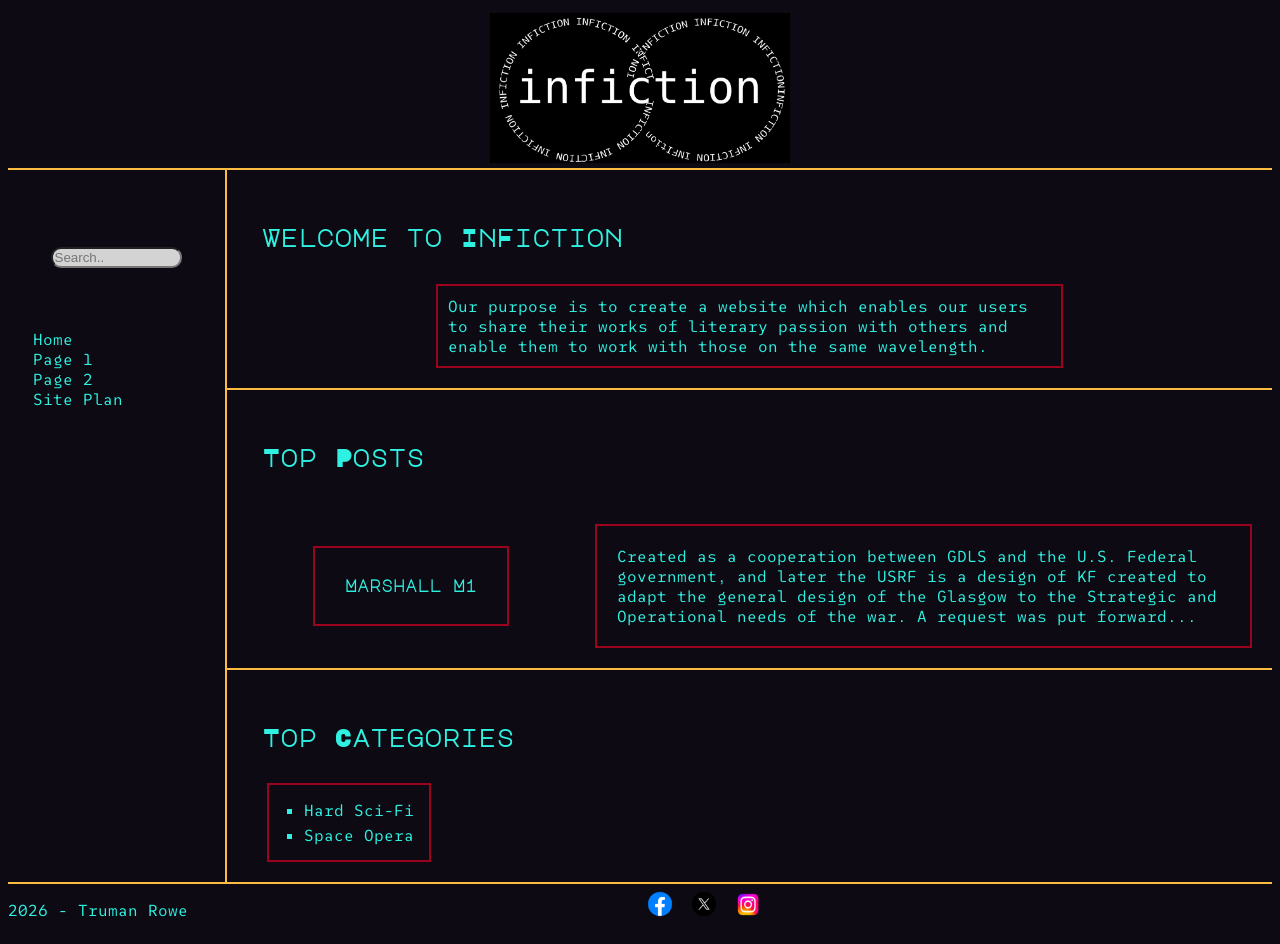
<file: index.html>
<!DOCTYPE html>
<html lang="en">
<head>
    <meta charset="UTF-8">
    <meta name="viewport" content="width=device-width, initial-scale=1.0">
    <title>InFiction</title>
    <link rel="stylesheet" href="styles/styles.css">
    <meta name="viewport" content="width=device-width, initial-scale=1.0">
    <style>
        #intro {
            border-bottom: 2px solid #ffbc42;
            grid-column: 2;
        }

        #top-cat {
            grid-column: 2;
        }

        #intro p {
            border: 2px solid #9a031e;
            max-width: 60%;
            margin: auto;
            padding: 10px;
        }

        #top-post p {
            grid-column: 2;
            grid-row: 2;
            border: #9a031e solid 2px;
            margin: auto;
            padding: 20px;
        }

        #top-post {
            grid-column: 2;
            border-bottom: 2px solid #ffbc42;
            display: grid;
            grid-template-columns: .5fr 1fr;
            grid-template-rows: auto auto;
            gap: 20px;
            overflow: hidden;
        }

        #top-post h4 {
            grid-column: 1;
            grid-row: 2;
            border: #9a031e solid 2px;
            margin: auto;
            padding: 30px;
        }

        #top-post h2 {
            grid-column: 1 / 3;
            grid-row: 1;
        }

        #top-cat ul {
            border: #9a031e solid 2px;
            width: fit-content;
            display: grid;
            gap: 5px;
            padding: 15px;
            margin-left: 20px;
        }

        #top-cat li {
            list-style: square;
            margin-left: 20px;
        }

        #intro, #top-post, #top-cat {
            padding: 20px;
        }
    </style>

</head>
<body>
    <!-- Truman Rowe -->
    <header>
        <img id="logo" src="images/logo2.png" alt="logo.png">
        
    </header>

    <main>
        <div id="navbar">
            <input id="search-bar" type="text" placeholder="Search..">            
            <nav>
                <ul>
                    <li><span>Home</span></li>
                    <li><a id="page1link" href="pages/page1.html">Page 1</a></li>
                    <li><a id="page2link" href="pages/page2.html">Page 2</a></li>
                    <li><a id="siteplanlink" href="pages/site-plan.html">Site Plan</a></li>

                </ul>
            </nav>
        </div>

        <div id="intro">
            <h2>Welcome to InFiction</h2>
            <p>
                Our purpose is to create a website which enables our users to share their works
                of literary passion with others and enable them to work with those on the same wavelength.
            </p>
        </div>
        <div id="top-post">
            <h2>Top Posts</h2>
            <h4 id="top-post-title">Marshall M1</h4>
            <p>
                Created as a cooperation between GDLS and the U.S. Federal
                government, and later the USRF is a design of KF created to
                adapt the general design of the Glasgow to the Strategic
                and Operational needs of the war. A request was put forward...
            </p>
        </div>
        <div id="top-cat">
            <h2>Top Categories</h2>
            <ul>
                <li>Hard Sci-Fi</li>
                <li>Space Opera</li>
            </ul>
        </div>
    </main>

    <footer>
        <p>2026 - Truman Rowe</p>
        <div class="socials">
            <a href="https://facebook.com" target="_blank">
                <img class="social-img" src="images/facebook-logo.png" alt="fb icon">
            </a>
            <a href="https://twitter.com" target="_blank">
                <img class="social-img" src="images/X-logo.png.webp" alt="twitter icon">
            </a>
            <a href="https://instagram.com" target="_blank">
                <img class="social-img" src="images/Instagram-Logo.png" alt="instagram icon">
            </a>
        </div>
    </footer>
</body>
</html>
</file>
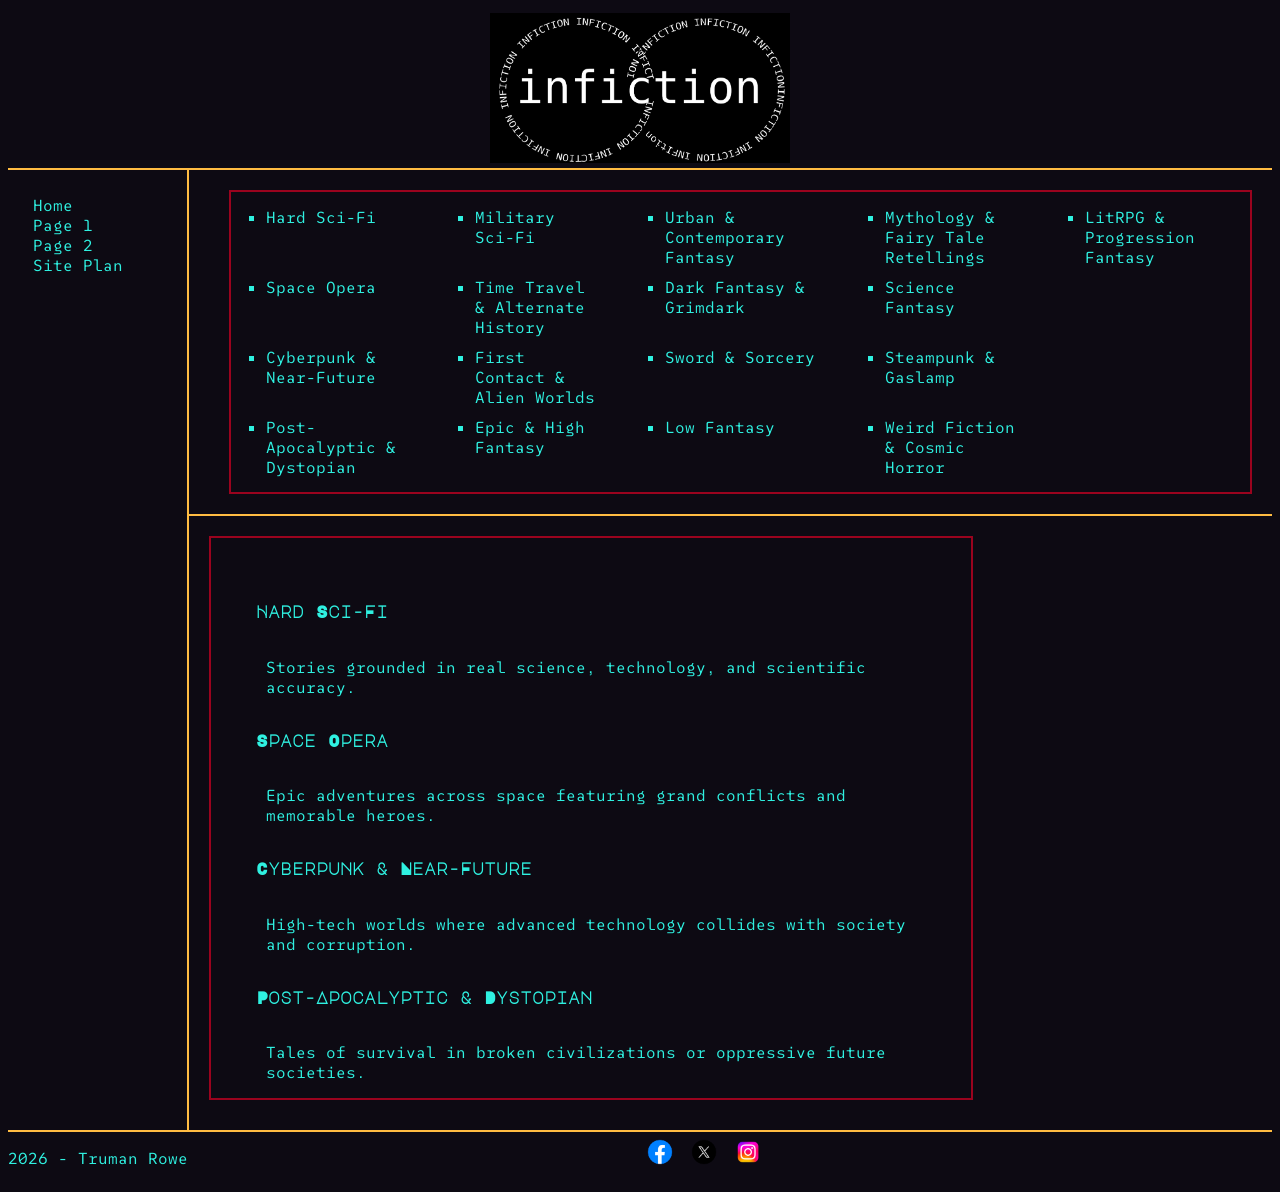
<file: pages/page1.html>
<!DOCTYPE html>
<html lang="en">
<head>
    <meta charset="UTF-8">
    <meta name="viewport" content="width=device-width, initial-scale=1.0">
    <title>InFiction Category Page</title>
    <link rel="stylesheet" href="../styles/styles.css">
    <style>
        #category-links {
            border-bottom: 2px solid #ffbc42;
            padding: 20px;
            box-sizing: border-box;
        }

        #categories {
            margin-left: 20px;
            display: grid;
            grid-template-rows: repeat(4, auto);
            grid-auto-flow: column;
            gap: 10px 40px;

            border: 2px solid #9a031e;
            padding: 15px;
            max-width: calc(100vw - 100px);
            overflow-x: auto;

        }

        #category-descriptions p {
            padding-left: 25px;
        }

        #category-descriptions {
            border: #9a031e solid 2px;
            padding: 30px;
            margin-top: 20px;
            margin-left: 20px;
            max-width: 700px;
            max-height: 500px;
            overflow-y: auto;
        }

        #categories li {
            list-style: square;
            margin-left: 20px;
        }

    </style>
</head>
<body>
    <header>
        <img id="logo" src="../images/logo2.png" alt="logo.png">
    </header>

    <main>
        <div id="navbar">
            <nav>
                <ul>
                    <li><a id="home-page" href="../index.html">Home</a></li>
                    <li><a>Page 1</a></li>
                    <li><a id="page2link" href="page2.html">Page 2</a></li>
                    <li><a id="siteplanlink" href="site-plan.html">Site Plan</a></li>
                </ul>
            </nav>
        </div>

        <div id="category-links">
            <ul id="categories">
                <li><a href="#">Hard Sci-Fi</a></li>
                <li><a href="#">Space Opera</a></li>
                <li><a href="#">Cyberpunk & Near-Future</a></li>
                <li><a href="#">Post-Apocalyptic & Dystopian</a></li>
                <li><a href="#">Military Sci-Fi</a></li>
                <li><a href="#">Time Travel & Alternate History</a></li>
                <li><a href="#">First Contact & Alien Worlds</a></li>
                <li><a href="#">Epic & High Fantasy</a></li>
                <li><a href="#">Urban & Contemporary Fantasy</a></li>
                <li><a href="#">Dark Fantasy & Grimdark</a></li>
                <li><a href="#">Sword & Sorcery</a></li>
                <li><a href="#">Low Fantasy</a></li>
                <li><a href="#">Mythology & Fairy Tale Retellings</a></li>
                <li><a href="#">Science Fantasy</a></li>
                <li><a href="#">Steampunk & Gaslamp</a></li>
                <li><a href="#">Weird Fiction & Cosmic Horror</a></li>
                <li><a href="#">LitRPG & Progression Fantasy</a></li>
            </ul>
        </div>

        <div id="category-descriptions">
            <h4>Hard Sci-Fi</h4>
            <p>Stories grounded in real science, technology, and scientific accuracy.</p>

            <h4>Space Opera</h4>
            <p>Epic adventures across space featuring grand conflicts and memorable heroes.</p>

            <h4>Cyberpunk & Near-Future</h4>
            <p>High-tech worlds where advanced technology collides with society and corruption.</p>

            <h4>Post-Apocalyptic & Dystopian</h4>
            <p>Tales of survival in broken civilizations or oppressive future societies.</p>

            <h4>Military Sci-Fi</h4>
            <p>Science fiction focused on warfare, strategy, and life in the armed forces.</p>

            <h4>Time Travel & Alternate History</h4>
            <p>Stories that explore changing the past or imagining different versions of history.</p>

            <h4>First Contact & Alien Worlds</h4>
            <p>Explorations of new planets and humanity's first encounters with alien life.</p>

            <h4>Epic & High Fantasy</h4>
            <p>Large-scale fantasy adventures set in richly imagined magical worlds.</p>

            <h4>Urban & Contemporary Fantasy</h4>
            <p>Magic and mythical creatures hidden within the modern world.</p>

            <h4>Dark Fantasy & Grimdark</h4>
            <p>Fantasy with darker themes, morally gray characters, and harsh realities.</p>

            <h4>Sword & Sorcery</h4>
            <p>Fast-paced adventures featuring heroes, monsters, and powerful magic.</p>

            <h4>Low Fantasy</h4>
            <p>Fantasy where magical elements exist within a mostly ordinary world.</p>

            <h4>Mythology & Fairy Tale Retellings</h4>
            <p>Fresh takes on classic myths, legends, and fairy tales.</p>

            <h4>Science Fantasy</h4>
            <p>A blend of futuristic science fiction and magical fantasy elements.</p>

            <h4>Steampunk & Gaslamp</h4>
            <p>Victorian-inspired adventures powered by steam technology and imagination.</p>

            <h4>Weird Fiction & Cosmic Horror</h4>
            <p>Strange, unsettling stories that explore the unknown and unimaginable.</p>

            <h4>LitRPG & Progression Fantasy</h4>
            <p>Fantasy where characters grow stronger through game-like systems or steady progression.</p>
        </div>
    </main>

    <footer>
        <p>2026 - Truman Rowe</p>
        <div class="socials">
            <a href="https://facebook.com" target="_blank">
                <img class="social-img" src="../images/facebook-logo.png" alt="fb icon">
            </a>
            <a href="https://twitter.com" target="_blank">
                <img class="social-img" src="../images/X-logo.png.webp" alt="twitter icon">
            </a>
            <a href="https://instagram.com" target="_blank">
                <img class="social-img" src="../images/Instagram-Logo.png" alt="instagram icon">
            </a>
        </div>
    </footer>
</body>
</html>
</file>
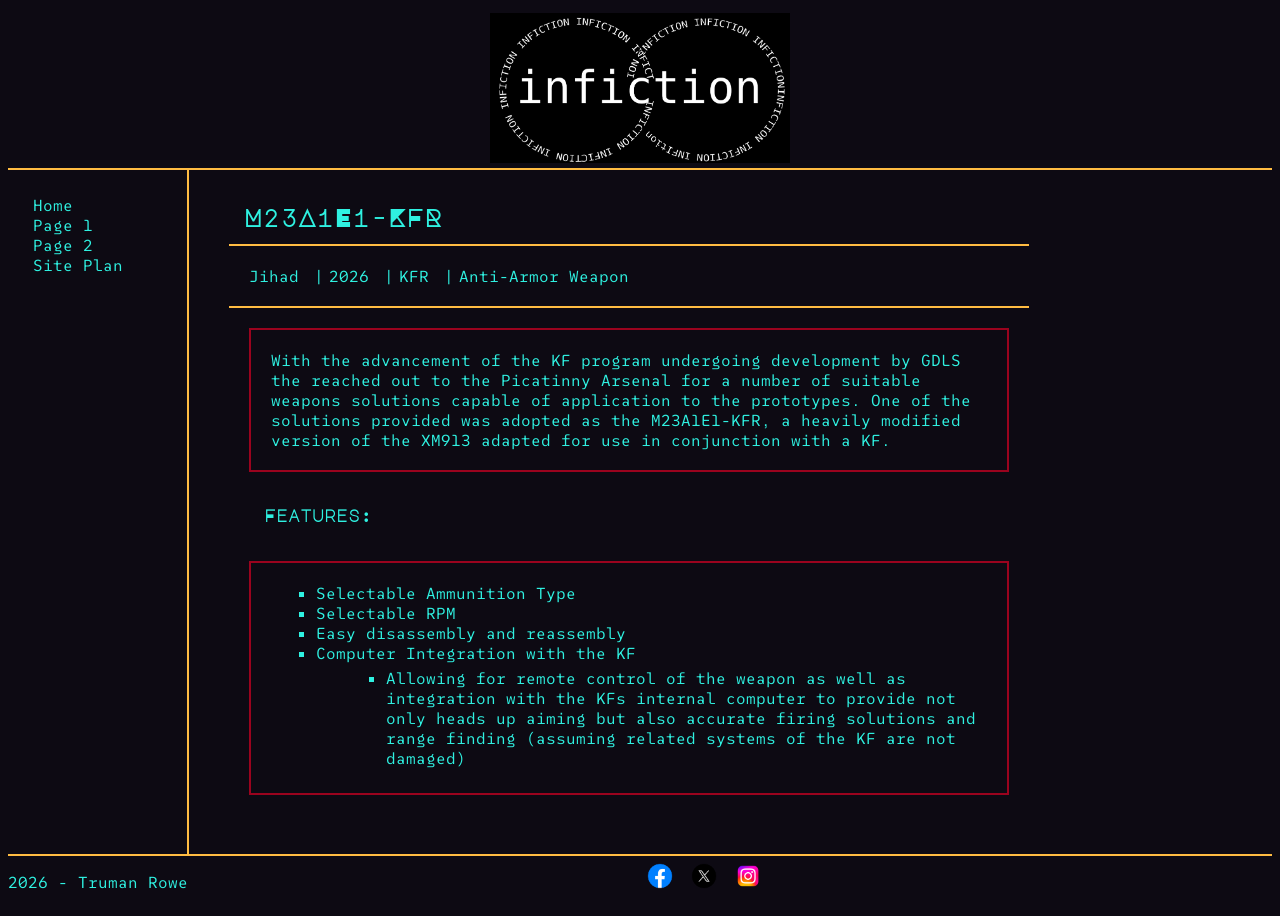
<file: pages/page2.html>
<!DOCTYPE html>
<html lang="en">
<head>
    <meta charset="UTF-8">
    <meta name="viewport" content="width=device-width, initial-scale=1.0">
    <title>InFiction Book Page</title>
    <link rel="stylesheet" href="../styles/styles.css">
    <style>
        #post-name-title {
            border-bottom: 2px solid #ffbc42;
        }

        #page-content {
            max-width: 800px;
            margin-left: 20px;
        }

        #post-text {
            max-height: 500px;
            overflow-y: auto;
        }

        #name-of-the-post {
            margin: auto;
            justify-self: center;
        }

        #creds {
            border-bottom: #ffbc42 2px solid;
        }

        #cred-list {
            display: flex;
            flex-wrap: wrap;
            padding: 0;
            margin: 20px;
        }

        #cred-list li {
            list-style: none;
        }

        #cred-list li:not(:last-child)::after {
            content: " | ";
            margin: 0 5px;
        }

        #post-text p {
            margin: 20px;
            padding: 20px;
            border: 2px solid #9a031e;
        }

        #post-text h4 {
            margin-left: 20px;
        }

        #post-text li{
            list-style:square;
            margin-left: 20px;
        }

        #post-text > ul {
            border: 2px solid #9a031e;
            padding: 20px 20px 20px 45px;
            margin: 20px;

        }

        #post-text ul ul {
            margin-left: 30px;
            padding-left: 20px;
        }
    </style>
</head>
<body>
    <header>
        <img id="logo" src="../images/logo2.png" alt="logo.png">
    </header>

    <main>
        <div id="navbar">
            <nav>
                <ul>
                    <li><a id="home-page" href="../index.html">Home</a></li>
                    <li><a id="page1link" href="page1.html">Page 1</a></li>
                    <li><a>Page 2</a></li>
                    <li><a id="siteplanlink" href="site-plan.html">Site Plan</a></li>
                </ul>
            </nav>
        </div>

        <div id="page-content">
            <div id="post-name-title">
                <h2 id="name-of-the-post">M23A1E1-KFR</h2>
            </div>

            <div id="creds">
                <ul id="cred-list">
                    <li>Jihad</li>
                    <li>2026</li>
                    <li>KFR</li>
                    <li>Anti-Armor Weapon</li>
                </ul>
            </div>

            <div id="post-text">
                <p>
                    With the advancement of the KF program undergoing development
                    by GDLS the reached out to the Picatinny Arsenal for a number
                    of suitable weapons solutions capable of application to the prototypes.
                    One of the solutions provided was adopted as the M23A1E1-KFR, a heavily 
                    modified version of the XM913 adapted for use in conjunction with a KF.

                </p>
                <h4>Features:</h4>
                <ul>
                    <li>Selectable Ammunition Type</li>
                    <li>Selectable RPM</li>
                    <li>Easy disassembly and reassembly</li>
                    <li>Computer Integration with the KF
                        <ul>
                            <li>
                                Allowing for remote control of the weapon as well
                                as integration with the KFs internal computer to provide 
                                not only heads up aiming but also accurate firing solutions
                                and range finding (assuming related systems of the KF are not damaged)
                            </li>
                        </ul>
                    </li>
                </ul>
            </div>
        </div>
    </main>

    <footer>
        <p>2026 - Truman Rowe</p>
        <div class="socials">
            <a href="https://facebook.com" target="_blank">
                <img class="social-img" src="../images/facebook-logo.png" alt="fb icon">
            </a>
            <a href="https://twitter.com" target="_blank">
                <img class="social-img" src="../images/X-logo.png.webp" alt="twitter icon">
            </a>
            <a href="https://instagram.com" target="_blank">
                <img class="social-img" src="../images/Instagram-Logo.png" alt="instagram icon">
            </a>
        </div>
    </footer>
</body>
</html>
</file>
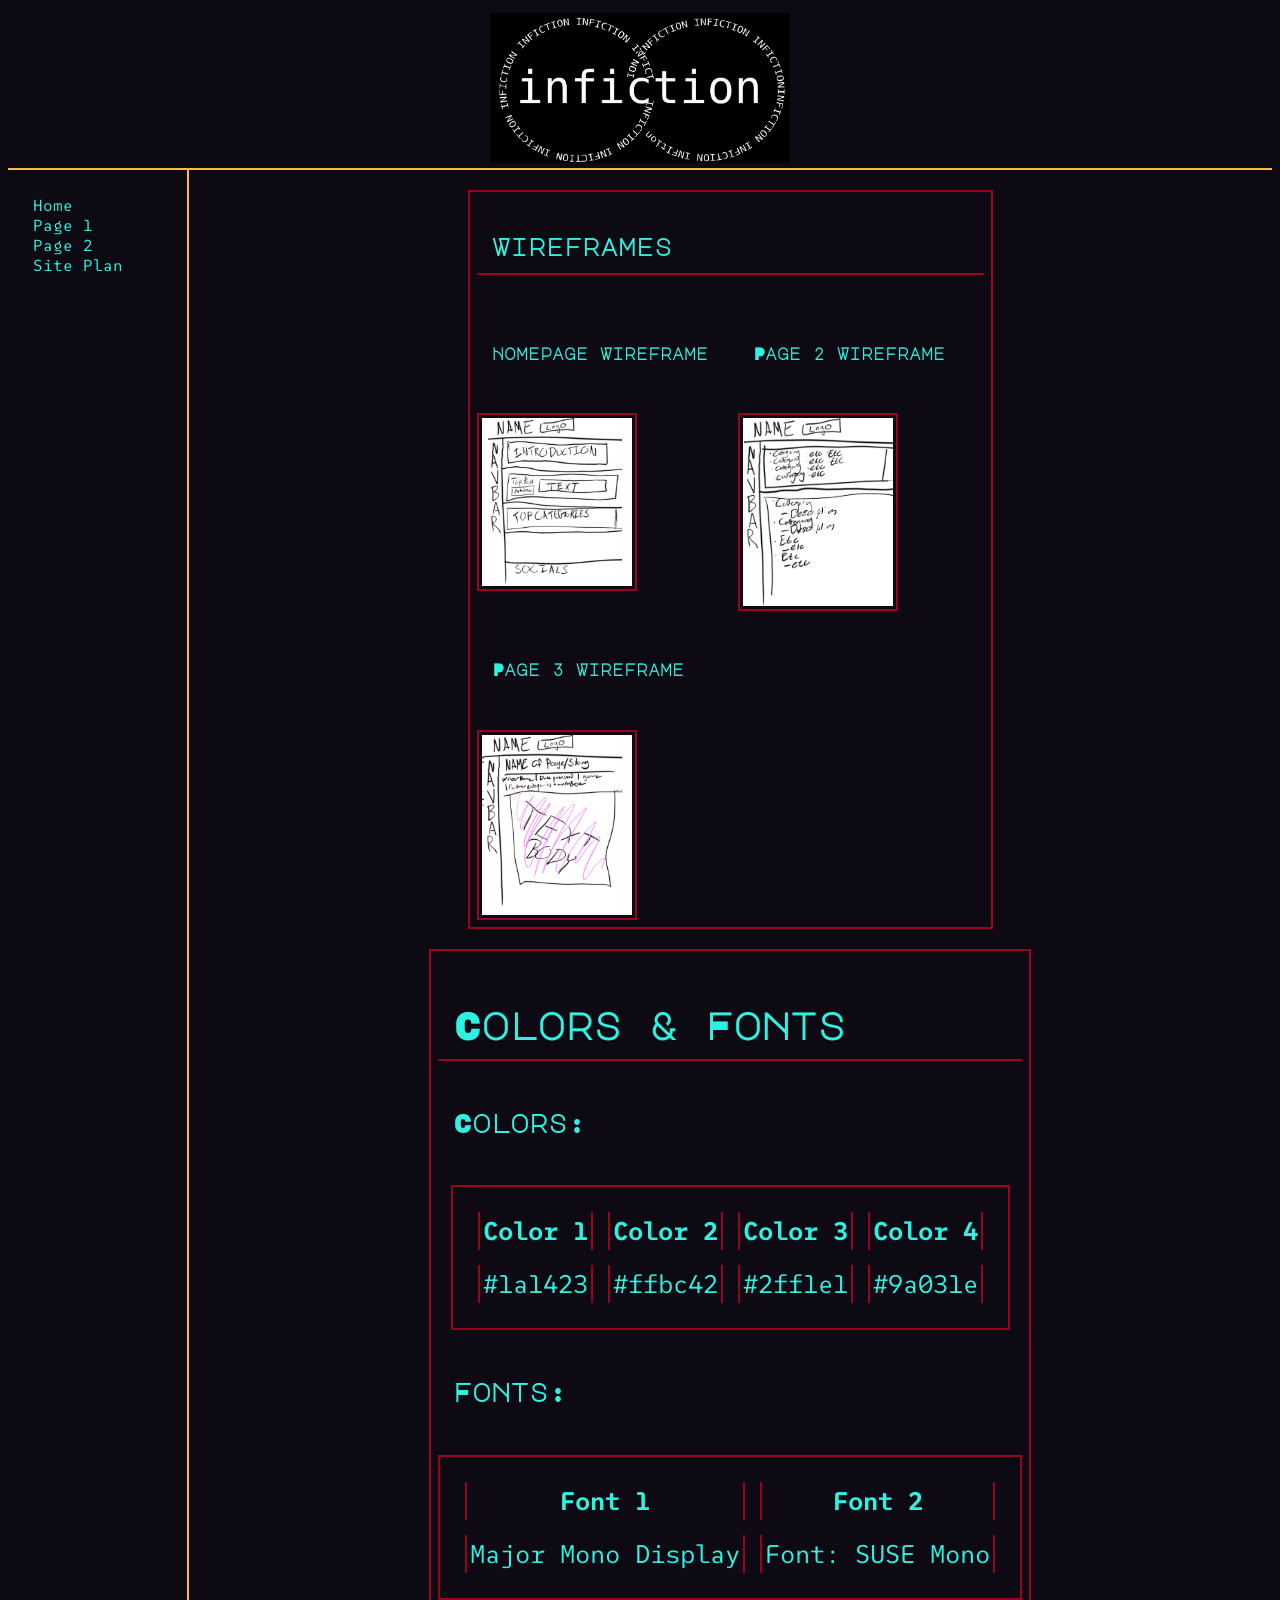
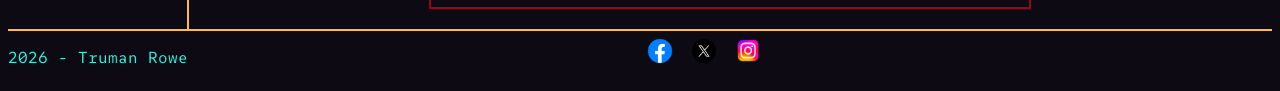
<file: pages/site-plan.html>
<!DOCTYPE html>
<html lang="en">
<head>
    <meta charset="UTF-8">
    <meta name="viewport" content="width=device-width, initial-scale=1.0">
    <title>InFiction site-plan</title>
    <link rel="stylesheet" href="../styles/styles.css">
    <style>
        #wireframe-card {
            display: grid;
            grid-template-columns: 1fr 1fr;
            gap: 15px;
            justify-content: center;
            max-width: 70%;
            min-width: 350px;
            max-height: 90%;
            border: #9a031e solid 2px;
            margin: auto;
            padding: 7px;
            overflow-x: auto;
        }

        .wireframes {
            width: 150px;
            border: #9a031e solid 2px;
            padding: 3px;
        }

        #wireframe-title {
            grid-column: 1 / 3;
            border-bottom: #9a031e solid 2px;
        }

        #homepage-title {
            grid-column: 1;
            grid-row: 2;
        }

        #homepage-wireframe {
            grid-column: 1;
            grid-row: 3;
        }

        #pg2-title {
            grid-column: 2;
            grid-row: 2;
        }

        #pg2-wireframe {
            grid-column: 2;
            grid-row: 3;
        }

        #pg3-title {
            grid-column: 1;
            grid-row: 4;
        }

        #pg3-wireframe {
            grid-column: 1;
            grid-row: 5;
        }

        #caf-card{
            border: #9a031e solid 2px;
            max-width: 70%;
            max-height: 90%;
            padding: 7px;
            margin: auto;   
            font-size: clamp(1rem, 2vw, 2rem);
            overflow-x: auto;                
        }

        #caf-title {
            border-bottom: #9a031e solid 2px;
        }

        table {
            border: #9a031e solid 2px;
            padding: 10px;
            border-spacing: 15px;
            margin: auto;

        }

        th, tr, td {
            border-left: #9a031e solid 2px;
            border-right: #9a031e solid 2px;
            padding: 3px;
        }

        #siteplan-content {
            display: flex;
            flex-wrap: wrap;
            justify-content: center;
            gap: 20px;
            padding: 20px;
        }
    </style>
</head>
<body>
    <header>
        <img id="logo" src="../images/logo2.png" alt="logo.png">
    </header>

    <main>
        <div id="navbar">
            <nav>
                <ul>
                    <li><a id="home-page" href="../index.html">Home</a></li>
                    <li><a id="page1link" href="page1.html">Page 1</a></li>
                    <li><a id="page2link" href="page2.html">Page 2</a></li>
                    <li><a>Site Plan</a></li>
                </ul>
            </nav>
        </div>

        <div id="siteplan-content">
            <div id="wireframe-card">
                <h2 id="wireframe-title">Wireframes</h2>
                <h4 id="homepage-title">Homepage Wireframe</h4>
                <img id="homepage-wireframe" class="wireframes" src="../images/HomePageWF.png" alt="Home page Wireframe">
                <h4 id="pg2-title">Page 2 Wireframe</h4>
                <img id="pg2-wireframe" class="wireframes" src="../images/Page2WF.png" alt="Page 2 Wireframe">
                <h4 id="pg3-title">Page 3 Wireframe</h4>
                <img id="pg3-wireframe" class="wireframes" src="../images/Page3WF.png" alt="Page 3 Wireframe">
            </div>

            <div id="caf-card">
                <h2 id="caf-title">Colors & Fonts</h2>
                <h4>Colors:</h4>            
                <table>
                    <tr>
                        <th>Color 1</th>
                        <th>Color 2</th>
                        <th>Color 3</th>
                        <th>Color 4</th>
                    </tr>
                    <tr>
                        <td>#1a1423</td>
                        <td>#ffbc42</td>
                        <td>#2ff1e1</td>
                        <td>#9a031e</td>
                    </tr>
                </table>
                <h4>Fonts:</h4>            
                <table>
                    <tr>
                        <th>Font 1</th>
                        <th>Font 2</th>
                    </tr>
                    <tr>
                        <td>Major Mono Display</td>
                        <td>Font: SUSE Mono</td>
                    </tr>
                </table>
            </div>
        </div>
    </main>

    <footer>
        <p>2026 - Truman Rowe</p>
        <div class="socials">
            <a href="https://facebook.com" target="_blank">
                <img class="social-img" src="../images/facebook-logo.png" alt="fb icon">
            </a>
            <a href="https://twitter.com" target="_blank">
                <img class="social-img" src="../images/X-logo.png.webp" alt="twitter icon">
            </a>
            <a href="https://instagram.com" target="_blank">
                <img class="social-img" src="../images/Instagram-Logo.png" alt="instagram icon">
            </a>
        </div>
    </footer>
</body>
</html>
</file>
<file: styles/styles.css>
@import url('https://fonts.googleapis.com/css2?family=Major+Mono+Display&family=SUSE+Mono:ital,wght@0,100..800;1,100..800&display=swap');

h1, h2, h4{
    font-family: "Major Mono Display", monospace;
    padding: 15px;
    color: #2ff1e1;
    
}

body {
    background-color: #0d0a13;
    min-height: 100vh;
    display: flex;
    flex-direction: column;
}

p, li, th, tr, td {
    font-family: "SUSE Mono", sans-serif;
    color: #2ff1e1;
    text-decoration: none;
    list-style-type: none;
}

#logo {
    width: 300px;
    grid-column: 1 / 2;
    justify-self: center;
}

header {
    display: grid;
    grid-template-columns: 1fr;
    border-bottom: 2px solid #ffbc42;
    padding: 5px;

}

main {
    display: grid;
    flex: 1;
    grid-template-columns: 1fr 6fr;
}

.social-img {
    width: 40px;
    height: 40px;
    object-fit: contain;
}

#navbar {
    border-right: 2px solid #ffbc42;
    display: grid;
    grid-template-rows: 1fr 4fr;
    grid-row: 1 / 4;
    
}

footer {
    border-top: 2px solid #ffbc42;
    display: grid;
    grid-template-columns: 1fr 1fr;
}

ul {
    padding: 5px;
    margin: auto;
}

a {
    color: #2ff1e1;
    text-decoration: none;
}

#search-bar {
    max-height: 40%;
    background-color: lightgray;
    margin: auto;
    max-width: 70%;
    border-radius: 10px
}

main > div {
    padding: 20px;
}
</file>
